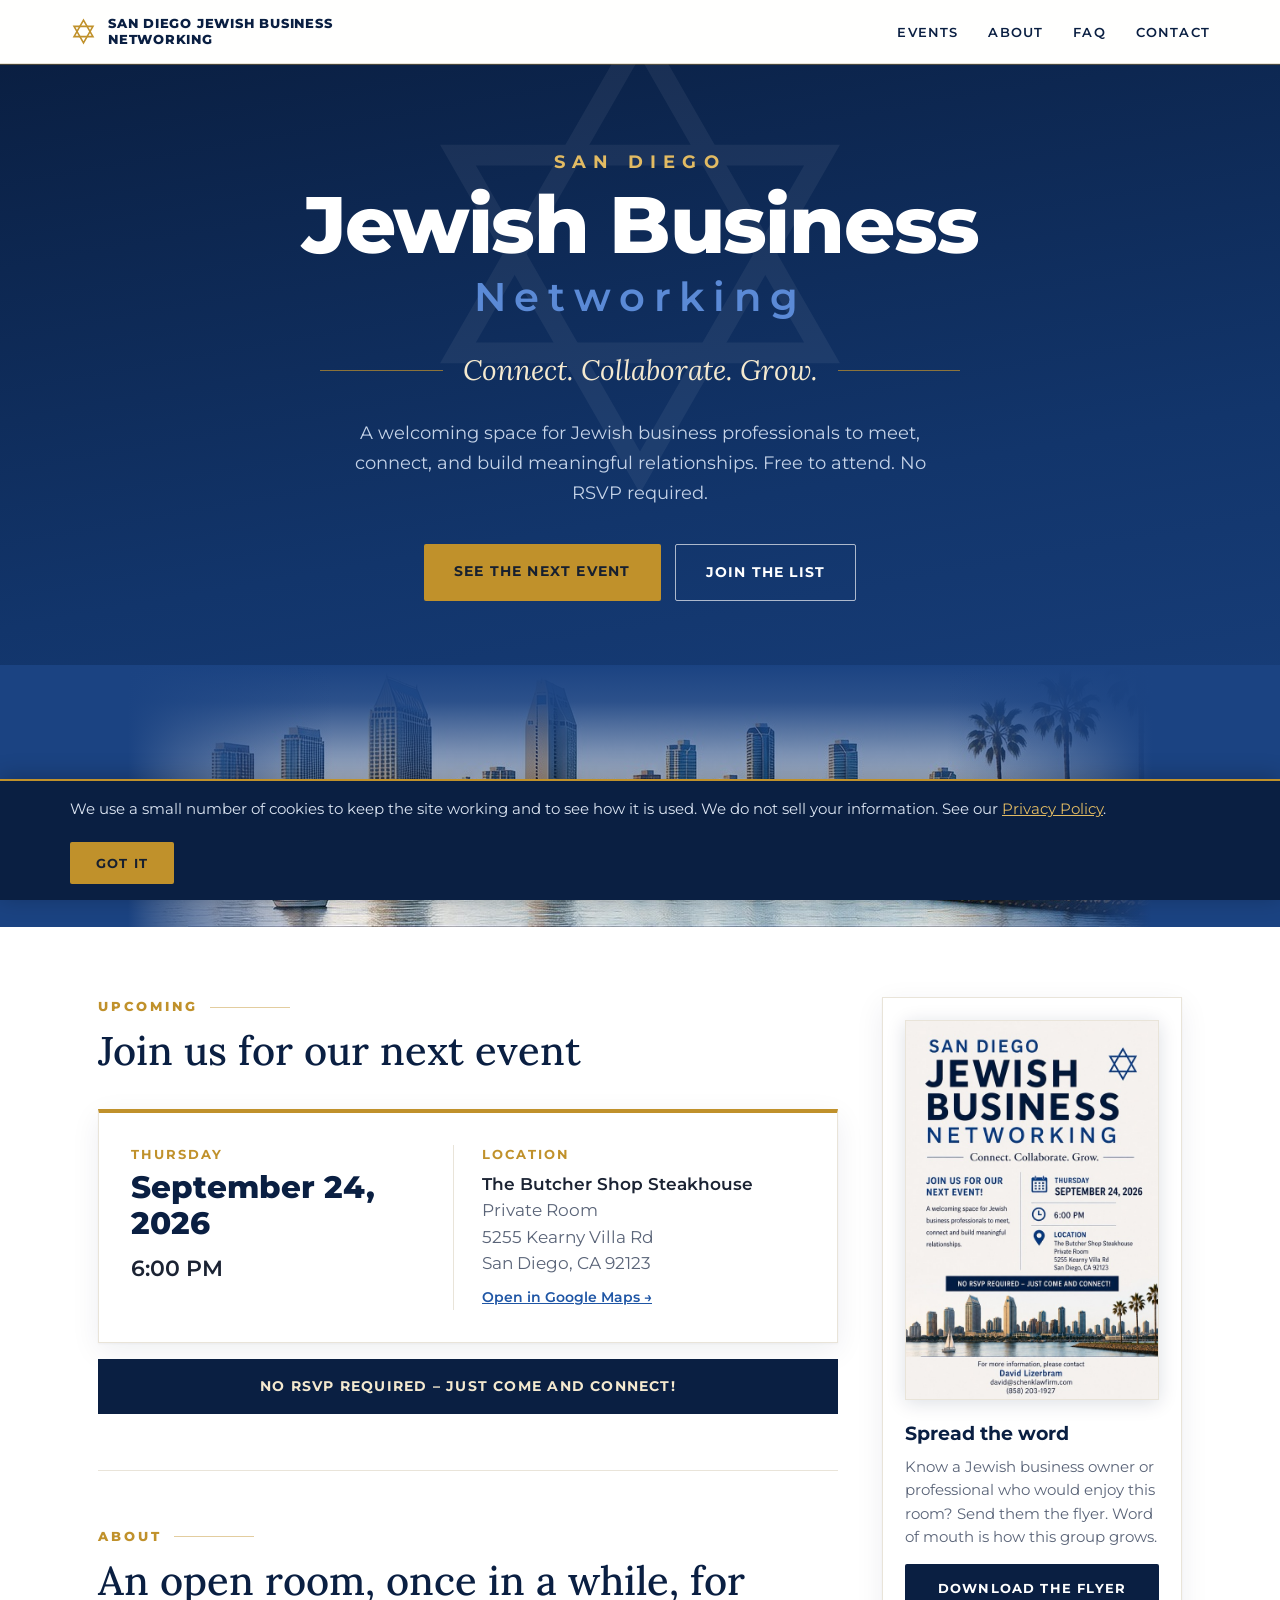
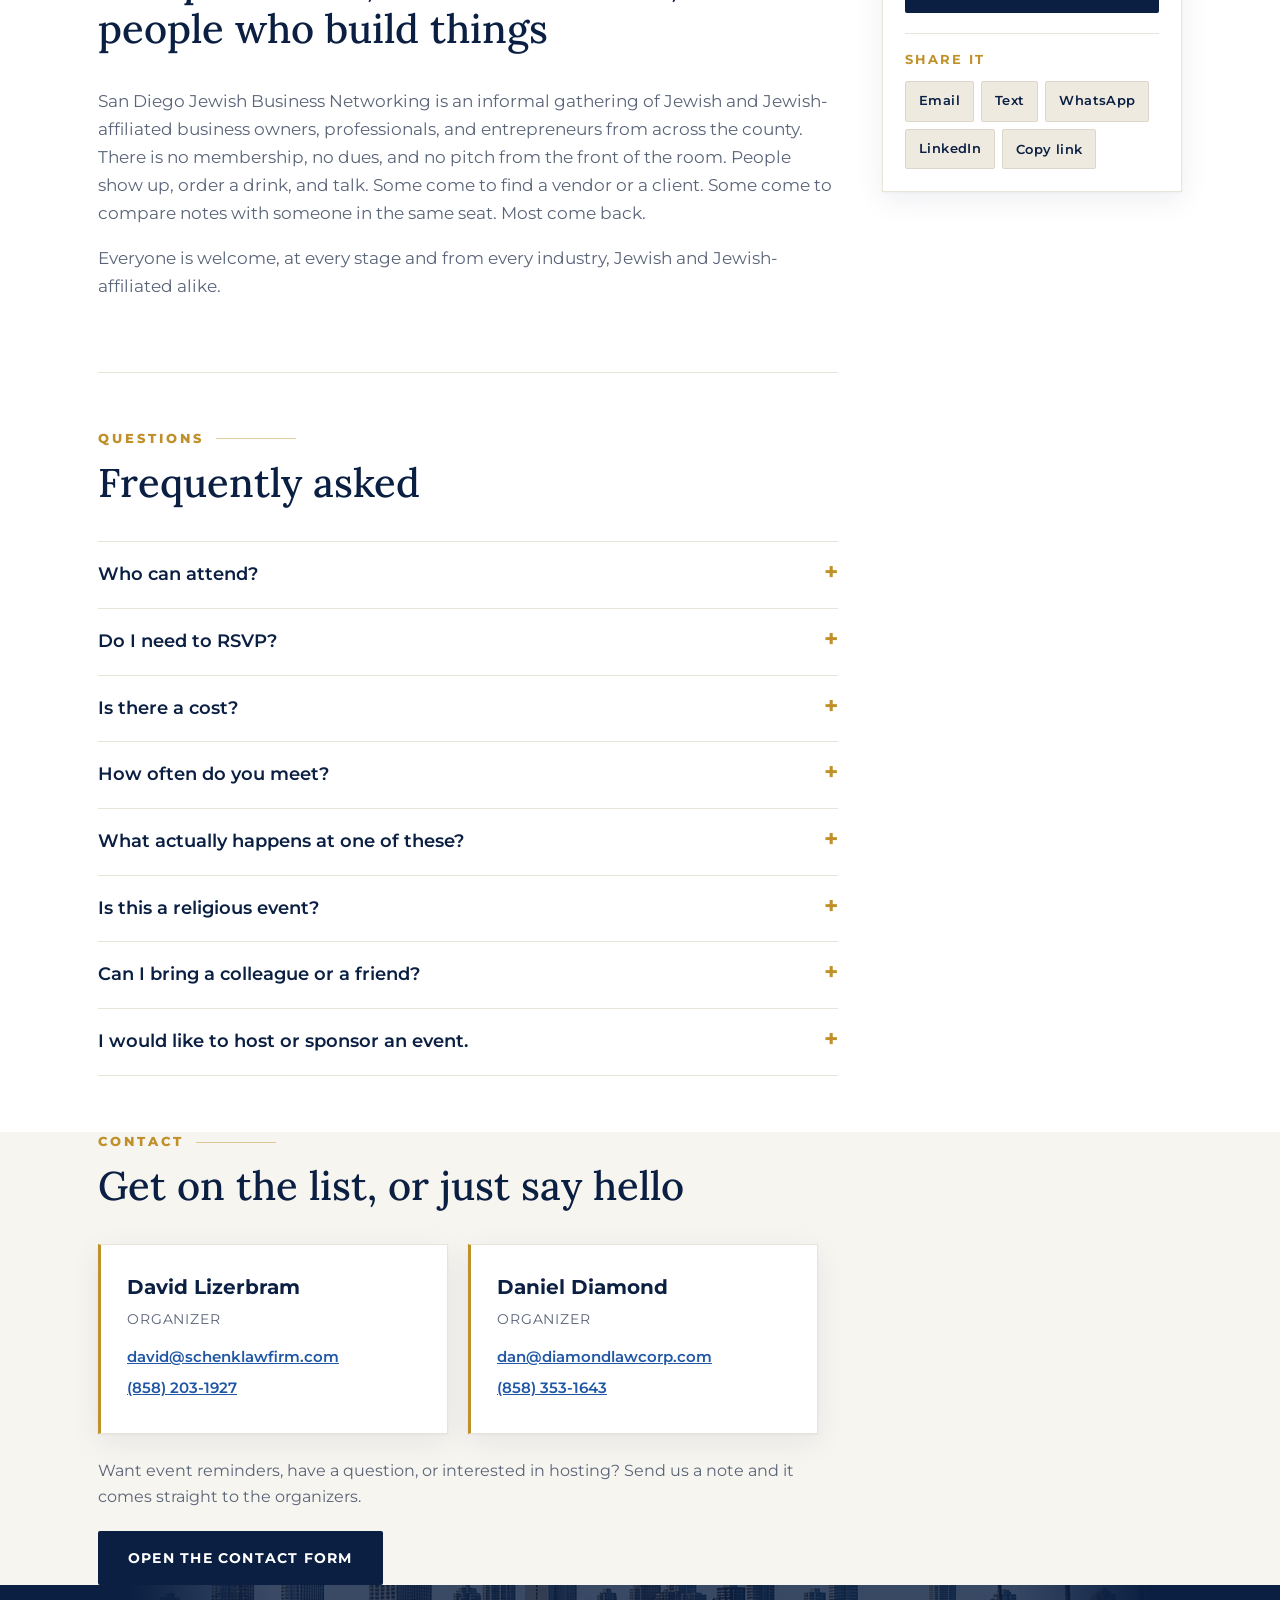
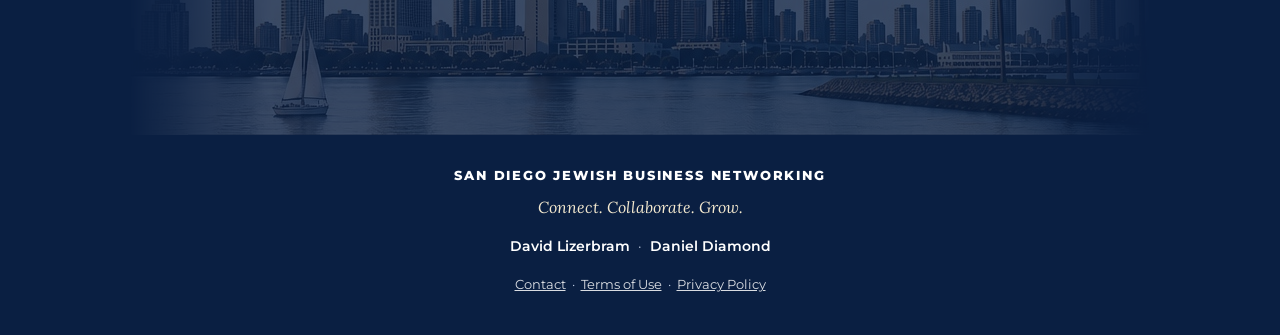
<file: index.html>
<!doctype html>
<html lang="en">
<head>
<meta charset="utf-8">
<meta name="viewport" content="width=device-width, initial-scale=1">
<title>San Diego Jewish Business Networking</title>
<meta name="description" content="A welcoming space for Jewish business professionals in San Diego to meet, connect, and build meaningful relationships. Free, casual, no RSVP required.">
<link rel="canonical" href="https://sdjewishbusiness.com/">
<meta property="og:title" content="San Diego Jewish Business Networking">
<meta property="og:description" content="Connect. Collaborate. Grow. A welcoming space for Jewish business professionals in San Diego.">
<meta property="og:type" content="website">
<meta property="og:url" content="https://sdjewishbusiness.com/">
<meta property="og:image" content="https://sdjewishbusiness.com/assets/sdjbn-flyer-2026-09-24-preview.jpg">
<link rel="preconnect" href="https://fonts.googleapis.com">
<link rel="preconnect" href="https://fonts.gstatic.com" crossorigin>
<link href="https://fonts.googleapis.com/css2?family=Montserrat:wght@400;600;700;800&family=Lora:ital,wght@0,400;0,500;1,400;1,500&display=swap" rel="stylesheet">
<link rel="stylesheet" href="/styles.css">
</head>
<body>

<header>
  <div class="wrap bar">
    <a class="brand" href="/">
      <svg viewBox="0 0 100 100" aria-hidden="true" fill="none" stroke="currentColor" stroke-width="6"><path d="M50 8 L85 69 L15 69 Z"/><path d="M50 92 L15 31 L85 31 Z"/></svg>
      <b>San Diego Jewish Business Networking</b>
    </a>
    <nav>
      <a href="/#events">Events</a>
      <a href="/#about">About</a>
      <a href="/#faq">FAQ</a>
      <a href="/contact.html">Contact</a>
    </nav>
  </div>
</header>

<div class="hero">
  <svg class="star" viewBox="0 0 100 100" aria-hidden="true" fill="none" stroke="currentColor" stroke-width="4">
    <path d="M50 8 L85 69 L15 69 Z"/><path d="M50 92 L15 31 L85 31 Z"/>
  </svg>
  <div class="wrap inner">
    <p class="kicker">San Diego</p>
    <h1>Jewish Business<span class="thin">Networking</span></h1>
    <p class="tagline">Connect. Collaborate. Grow.</p>
    <p class="lede">A welcoming space for Jewish business professionals to meet, connect, and build meaningful relationships. Free to attend. No RSVP required.</p>
    <div class="cta">
      <a class="btn btn-gold" href="#events">See the next event</a>
      <a class="btn btn-onnavy" href="/contact.html" target="_blank" rel="noopener">Join the list</a>
    </div>
  </div>
  <div class="skyline-band"><div class="sky" role="img" aria-label="The San Diego skyline seen across the bay"></div></div>
</div>

<div class="band-white">
<div class="wrap page-grid">
  <div class="col-main">

    <section id="events">
      <h2>Upcoming</h2>
      <p class="h2sub">Join us for our next event</p>
      <div class="event">
        <div class="when">
          <div class="day">Thursday</div>
          <div class="date">September 24, 2026</div>
          <div class="time">6:00 PM</div>
        </div>
        <div class="where">
          <div class="label">Location</div>
          <div class="addr">
            <strong>The Butcher Shop Steakhouse</strong><br>
            Private Room<br>
            5255 Kearny Villa Rd<br>
            San Diego, CA 92123
          </div>
          <a class="maplink" href="https://maps.google.com/?q=5255+Kearny+Villa+Rd,+San+Diego,+CA+92123" target="_blank" rel="noopener">Open in Google Maps &rarr;</a>
        </div>
      </div>
      <div class="banner">No RSVP required &ndash; just come and connect!</div>
    </section>

    <section id="about">
      <h2>About</h2>
      <p class="h2sub">An open room, once in a while, for people who build things</p>
      <div class="prose">
        <p>San Diego Jewish Business Networking is an informal gathering of Jewish and Jewish-affiliated business owners, professionals, and entrepreneurs from across the county. There is no membership, no dues, and no pitch from the front of the room. People show up, order a drink, and talk. Some come to find a vendor or a client. Some come to compare notes with someone in the same seat. Most come back.</p>
        <p>Everyone is welcome, at every stage and from every industry, Jewish and Jewish-affiliated alike.</p>
      </div>
    </section>

    <section id="faq">
      <h2>Questions</h2>
      <p class="h2sub">Frequently asked</p>

      <details>
        <summary>Who can attend?</summary>
        <p>Any Jewish or Jewish-affiliated business owner, professional, or entrepreneur in the San Diego area. Every industry, every stage, from someone with an idea to someone running a company of two hundred people.</p>
      </details>

      <details>
        <summary>Do I need to RSVP?</summary>
        <p>No. Just show up. If you would like a reminder before each event, use the <a href="/contact.html" target="_blank" rel="noopener">contact form</a> to get on the email list.</p>
      </details>

      <details>
        <summary>Is there a cost?</summary>
        <p>There is no cost to attend and no membership fee. You buy your own food and drinks.</p>
      </details>

      <details>
        <summary>How often do you meet?</summary>
        <p>Every few months, usually on a weekday evening. Upcoming dates are always posted at the top of this page.</p>
      </details>

      <details>
        <summary>What actually happens at one of these?</summary>
        <p>Drinks and conversation. No timed rotations, no speaker, no thirty-second introductions around the table. Come when you can, stay as long as you like.</p>
      </details>

      <details>
        <summary>Is this a religious event?</summary>
        <p>No. It is a business networking group for Jewish professionals. There is no service, no program, and no expectation about observance. No food is served. However, please let us know if any accommodations are required.</p>
      </details>

      <details>
        <summary>Can I bring a colleague or a friend?</summary>
        <p>Yes, please do. Word of mouth is how the group has grown.</p>
      </details>

      <details>
        <summary>I would like to host or sponsor an event.</summary>
        <p>Great. Send a note through the <a href="/contact.html" target="_blank" rel="noopener">contact form</a> and we will talk.</p>
      </details>
    </section>

  </div>
    <aside class="side-col">
      <div class="flyer-side">
        <a href="/assets/sdjbn-flyer-2026-09-24.jpg" target="_blank" rel="noopener">
          <img src="/assets/sdjbn-flyer-2026-09-24-preview.jpg" alt="Flyer for the September 24, 2026 San Diego Jewish Business Networking event" width="600" height="900">
        </a>
        <h3>Spread the word</h3>
        <p>Know a Jewish business owner or professional who would enjoy this room? Send them the flyer. Word of mouth is how this group grows.</p>
        <a class="btn btn-primary" href="/assets/sdjbn-flyer-2026-09-24.jpg" download="San Diego Jewish Business Networking - September 24 2026.jpg">Download the flyer</a>
        <div class="share">
          <div class="label">Share it</div>
          <div class="share-row">
            <a href="mailto:?subject=San%20Diego%20Jewish%20Business%20Networking%20-%20September%2024&amp;body=Thought%20you%20might%20like%20this.%20It%20is%20a%20casual%20networking%20night%20for%20Jewish%20business%20people%20in%20San%20Diego.%20No%20RSVP%2C%20no%20cost.%20Details%20and%20flyer%3A%20https%3A%2F%2Fsdjewishbusiness.com" target="_blank" rel="noopener">Email</a>
            <a href="sms:?&amp;body=Thought%20you%20might%20like%20this%20-%20San%20Diego%20Jewish%20Business%20Networking%2C%20Sept%2024.%20https%3A%2F%2Fsdjewishbusiness.com" target="_blank" rel="noopener">Text</a>
            <a href="https://wa.me/?text=Thought%20you%20might%20like%20this%20-%20San%20Diego%20Jewish%20Business%20Networking%2C%20Sept%2024.%20https%3A%2F%2Fsdjewishbusiness.com" target="_blank" rel="noopener">WhatsApp</a>
            <a href="https://www.linkedin.com/sharing/share-offsite/?url=https%3A%2F%2Fsdjewishbusiness.com" target="_blank" rel="noopener">LinkedIn</a>
            <button type="button" id="copy-link">Copy link</button>
            <span class="copied" id="copied">Copied</span>
          </div>
        </div>
      </div>
    </aside>
</div>
</div>

<div class="band-cream">
<section id="contact" class="wrap">
  <h2>Contact</h2>
  <p class="h2sub">Get on the list, or just say hello</p>
  <div class="organizers">
    <div class="card">
      <h3>David Lizerbram</h3>
      <p class="role">Organizer</p>
      <a href="mailto:david@schenklawfirm.com">david@schenklawfirm.com</a>
      <a href="tel:+18582031927">(858) 203-1927</a>
    </div>
    <div class="card">
      <h3>Daniel Diamond</h3>
      <p class="role">Organizer</p>
      <a href="mailto:dan@diamondlawcorp.com">dan@diamondlawcorp.com</a>
      <a href="tel:+18583531643">(858) 353-1643</a>
    </div>
  </div>
  <p class="contact-note">Want event reminders, have a question, or interested in hosting? Send us a note and it comes straight to the organizers.</p>
  <a class="btn btn-primary" href="/contact.html" target="_blank" rel="noopener">Open the contact form</a>
</section>
</div>

<footer>
  <div class="fsky" aria-hidden="true"></div>
  <div class="wrap fbody">
    <div class="fbrand">San Diego Jewish Business Networking</div>
    <div class="ftag">Connect. Collaborate. Grow.</div>
    <div style="margin-top:14px">
      <a href="mailto:david@schenklawfirm.com">David Lizerbram</a> &nbsp;&middot;&nbsp;
      <a href="mailto:dan@diamondlawcorp.com">Daniel Diamond</a>
    </div>
    <div class="legal-links">
      <a href="/contact.html">Contact</a> &nbsp;&middot;&nbsp;
      <a href="/terms.html">Terms of Use</a> &nbsp;&middot;&nbsp;
      <a href="/privacy.html">Privacy Policy</a>
    </div>
  </div>
</footer>

<div id="cookie-notice" role="region" aria-label="Cookie notice">
  <div class="inner">
    <div>We use a small number of cookies to keep the site working and to see how it is used. We do not sell your information. See our <a href="/privacy.html">Privacy Policy</a>.</div>
    <button type="button" id="cookie-ok">Got it</button>
  </div>
</div>
<script>
(function(){
  var box=document.getElementById('cookie-notice');
  var ok=document.getElementById('cookie-ok');
  var KEY='sdjbn-cookie-notice';
  var seen=false;
  try{seen=localStorage.getItem(KEY)==='1';}catch(e){}
  if(!seen){box.classList.add('show');}
  ok.addEventListener('click',function(){
    box.classList.remove('show');
    try{localStorage.setItem(KEY,'1');}catch(e){}
  });
  var b=document.getElementById('copy-link'), n=document.getElementById('copied');
  if(b){
    b.addEventListener('click',function(){
      var done=function(){n.classList.add('show');setTimeout(function(){n.classList.remove('show');},2000);};
      if(navigator.clipboard&&navigator.clipboard.writeText){
        navigator.clipboard.writeText('https://sdjewishbusiness.com').then(done,function(){});
      }else{
        var t=document.createElement('textarea');t.value='https://sdjewishbusiness.com';
        document.body.appendChild(t);t.select();try{document.execCommand('copy');done();}catch(e){}
        document.body.removeChild(t);
      }
    });
  }
})();
</script>
</body>
</html>
</file>
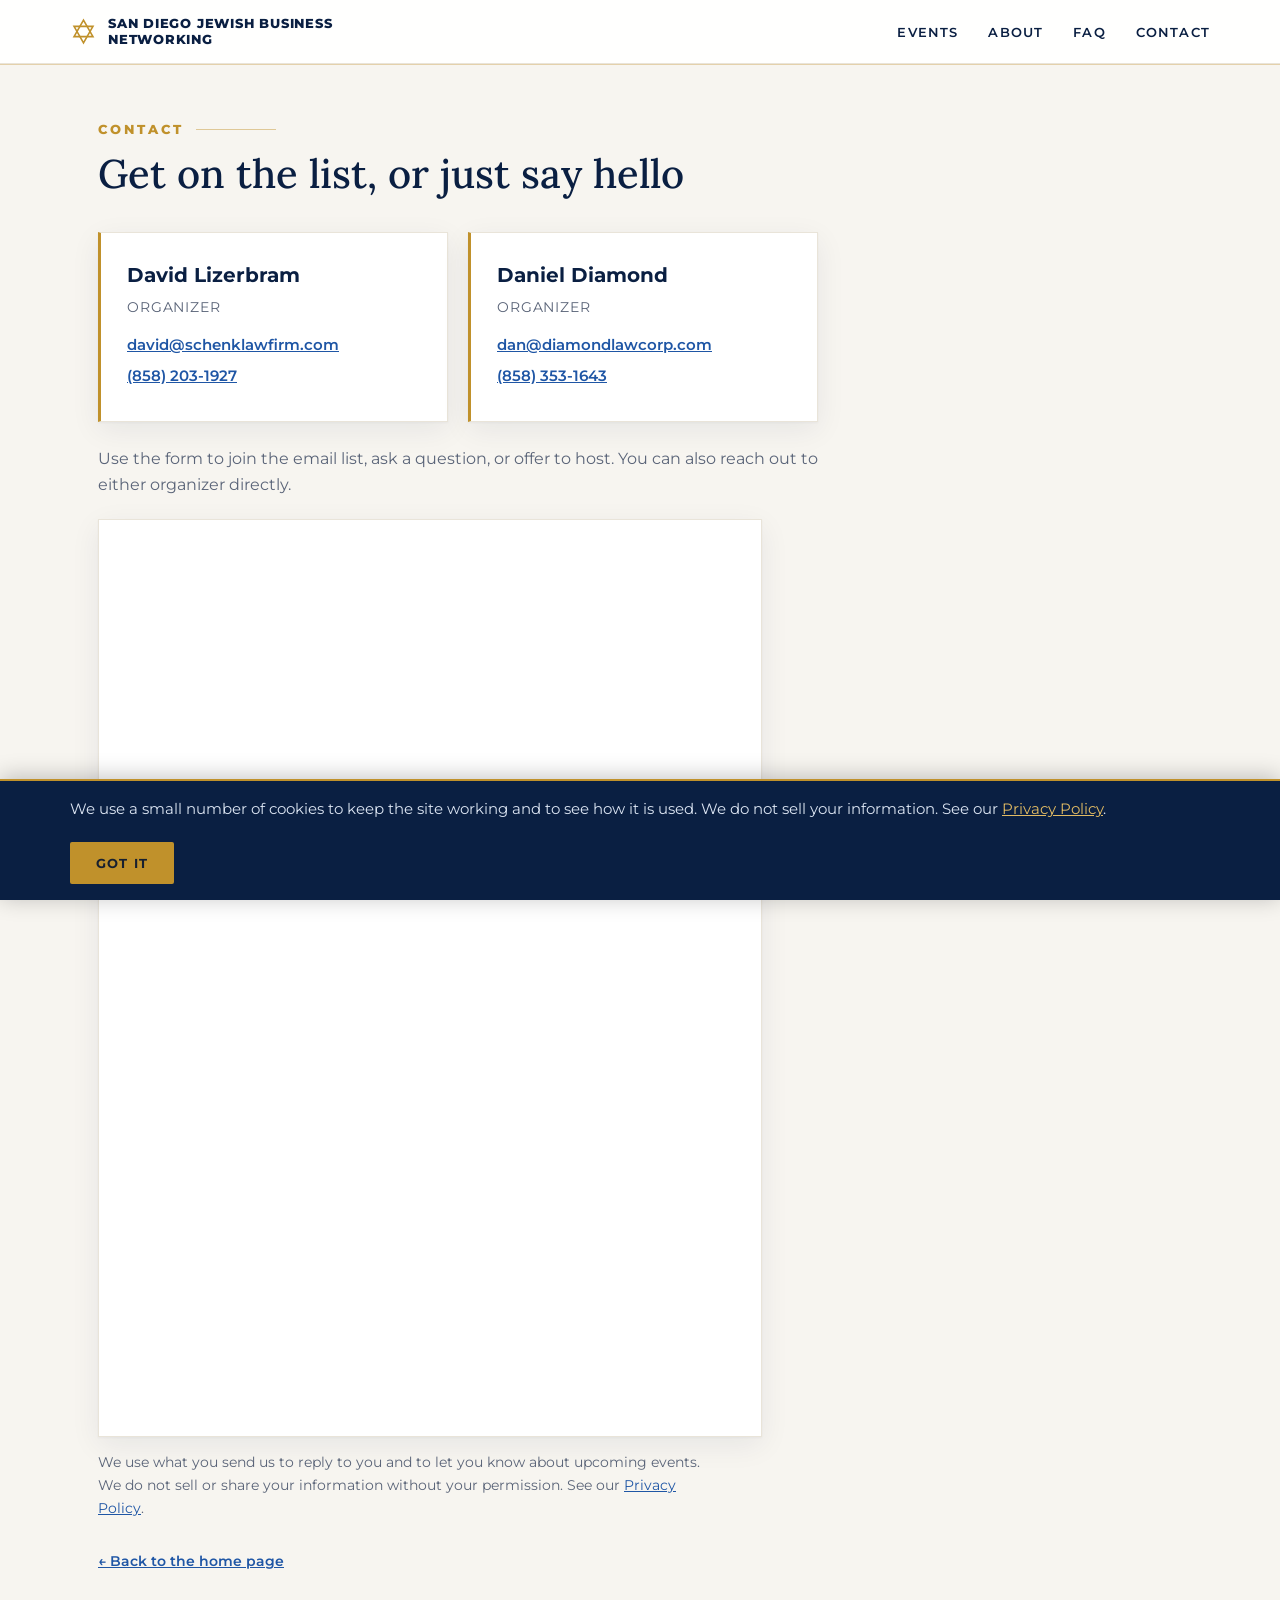
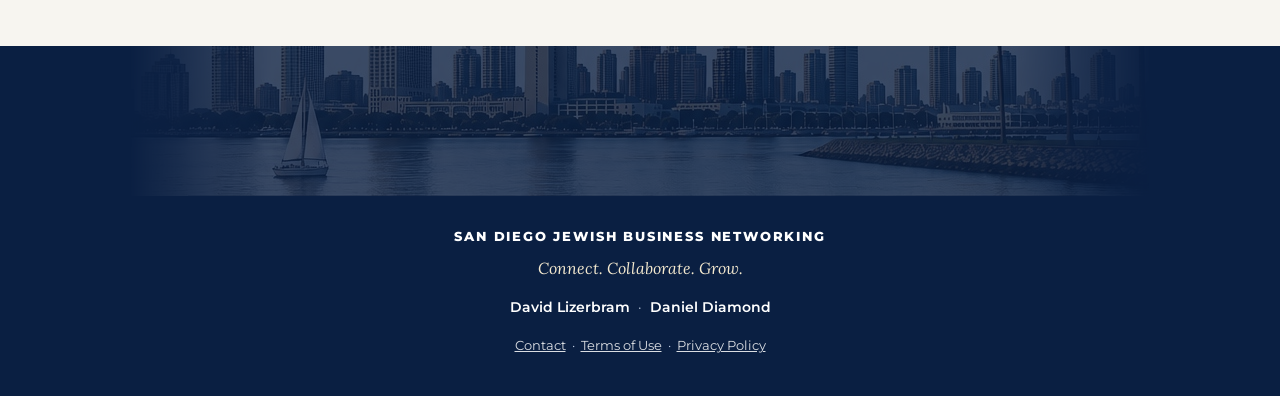
<file: contact.html>
<!doctype html>
<html lang="en">
<head>
<meta charset="utf-8">
<meta name="viewport" content="width=device-width, initial-scale=1">
<title>Contact | San Diego Jewish Business Networking</title>
<meta name="description" content="Join the email list for San Diego Jewish Business Networking, ask a question, or offer to host an event.">
<link rel="canonical" href="https://sdjewishbusiness.com/contact.html">
<meta property="og:title" content="San Diego Jewish Business Networking">
<meta property="og:description" content="Connect. Collaborate. Grow. A welcoming space for Jewish business professionals in San Diego.">
<meta property="og:type" content="website">
<meta property="og:url" content="https://sdjewishbusiness.com/contact.html">
<meta property="og:image" content="https://sdjewishbusiness.com/assets/sdjbn-flyer-2026-09-24-preview.jpg">
<link rel="preconnect" href="https://fonts.googleapis.com">
<link rel="preconnect" href="https://fonts.gstatic.com" crossorigin>
<link href="https://fonts.googleapis.com/css2?family=Montserrat:wght@400;600;700;800&family=Lora:ital,wght@0,400;0,500;1,400;1,500&display=swap" rel="stylesheet">
<link rel="stylesheet" href="/styles.css">
</head>
<body>

<header>
  <div class="wrap bar">
    <a class="brand" href="/">
      <svg viewBox="0 0 100 100" aria-hidden="true" fill="none" stroke="currentColor" stroke-width="6"><path d="M50 8 L85 69 L15 69 Z"/><path d="M50 92 L15 31 L85 31 Z"/></svg>
      <b>San Diego Jewish Business Networking</b>
    </a>
    <nav>
      <a href="/#events">Events</a>
      <a href="/#about">About</a>
      <a href="/#faq">FAQ</a>
      <a href="/contact.html">Contact</a>
    </nav>
  </div>
</header>

<main class="wrap" style="padding-top:56px;padding-bottom:72px">
  <h2>Contact</h2>
  <p class="h2sub">Get on the list, or just say hello</p>
  <div class="organizers">
    <div class="card">
      <h3>David Lizerbram</h3>
      <p class="role">Organizer</p>
      <a href="mailto:david@schenklawfirm.com">david@schenklawfirm.com</a>
      <a href="tel:+18582031927">(858) 203-1927</a>
    </div>
    <div class="card">
      <h3>Daniel Diamond</h3>
      <p class="role">Organizer</p>
      <a href="mailto:dan@diamondlawcorp.com">dan@diamondlawcorp.com</a>
      <a href="tel:+18583531643">(858) 353-1643</a>
    </div>
  </div>
  <p class="contact-note">Use the form to join the email list, ask a question, or offer to host. You can also reach out to either organizer directly.</p>

  <div class="formbox">
    <iframe
      src="https://docs.google.com/forms/d/e/1FAIpQLScN3s3OpyhSgrwwFnQuwfX8qYJ1UTOTTmILwfMf32BHYEknPw/viewform?embedded=true"
      title="San Diego Jewish Business Networking contact form"
      height="900" frameborder="0" marginheight="0" marginwidth="0">Loading&hellip;</iframe>
  </div>
  <p class="contact-note small">We use what you send us to reply to you and to let you know about upcoming events. We do not sell or share your information without your permission. See our <a href="/privacy.html">Privacy Policy</a>.</p>

  <a class="back" href="/">&larr; Back to the home page</a>
</main>

<footer>
  <div class="fsky" aria-hidden="true"></div>
  <div class="wrap fbody">
    <div class="fbrand">San Diego Jewish Business Networking</div>
    <div class="ftag">Connect. Collaborate. Grow.</div>
    <div style="margin-top:14px">
      <a href="mailto:david@schenklawfirm.com">David Lizerbram</a> &nbsp;&middot;&nbsp;
      <a href="mailto:dan@diamondlawcorp.com">Daniel Diamond</a>
    </div>
    <div class="legal-links">
      <a href="/contact.html">Contact</a> &nbsp;&middot;&nbsp;
      <a href="/terms.html">Terms of Use</a> &nbsp;&middot;&nbsp;
      <a href="/privacy.html">Privacy Policy</a>
    </div>
  </div>
</footer>

<div id="cookie-notice" role="region" aria-label="Cookie notice">
  <div class="inner">
    <div>We use a small number of cookies to keep the site working and to see how it is used. We do not sell your information. See our <a href="/privacy.html">Privacy Policy</a>.</div>
    <button type="button" id="cookie-ok">Got it</button>
  </div>
</div>
<script>
(function(){
  var box=document.getElementById('cookie-notice');
  var ok=document.getElementById('cookie-ok');
  var KEY='sdjbn-cookie-notice';
  var seen=false;
  try{seen=localStorage.getItem(KEY)==='1';}catch(e){}
  if(!seen){box.classList.add('show');}
  ok.addEventListener('click',function(){
    box.classList.remove('show');
    try{localStorage.setItem(KEY,'1');}catch(e){}
  });
  var b=document.getElementById('copy-link'), n=document.getElementById('copied');
  if(b){
    b.addEventListener('click',function(){
      var done=function(){n.classList.add('show');setTimeout(function(){n.classList.remove('show');},2000);};
      if(navigator.clipboard&&navigator.clipboard.writeText){
        navigator.clipboard.writeText('https://sdjewishbusiness.com').then(done,function(){});
      }else{
        var t=document.createElement('textarea');t.value='https://sdjewishbusiness.com';
        document.body.appendChild(t);t.select();try{document.execCommand('copy');done();}catch(e){}
        document.body.removeChild(t);
      }
    });
  }
})();
</script>
</body>
</html>
</file>
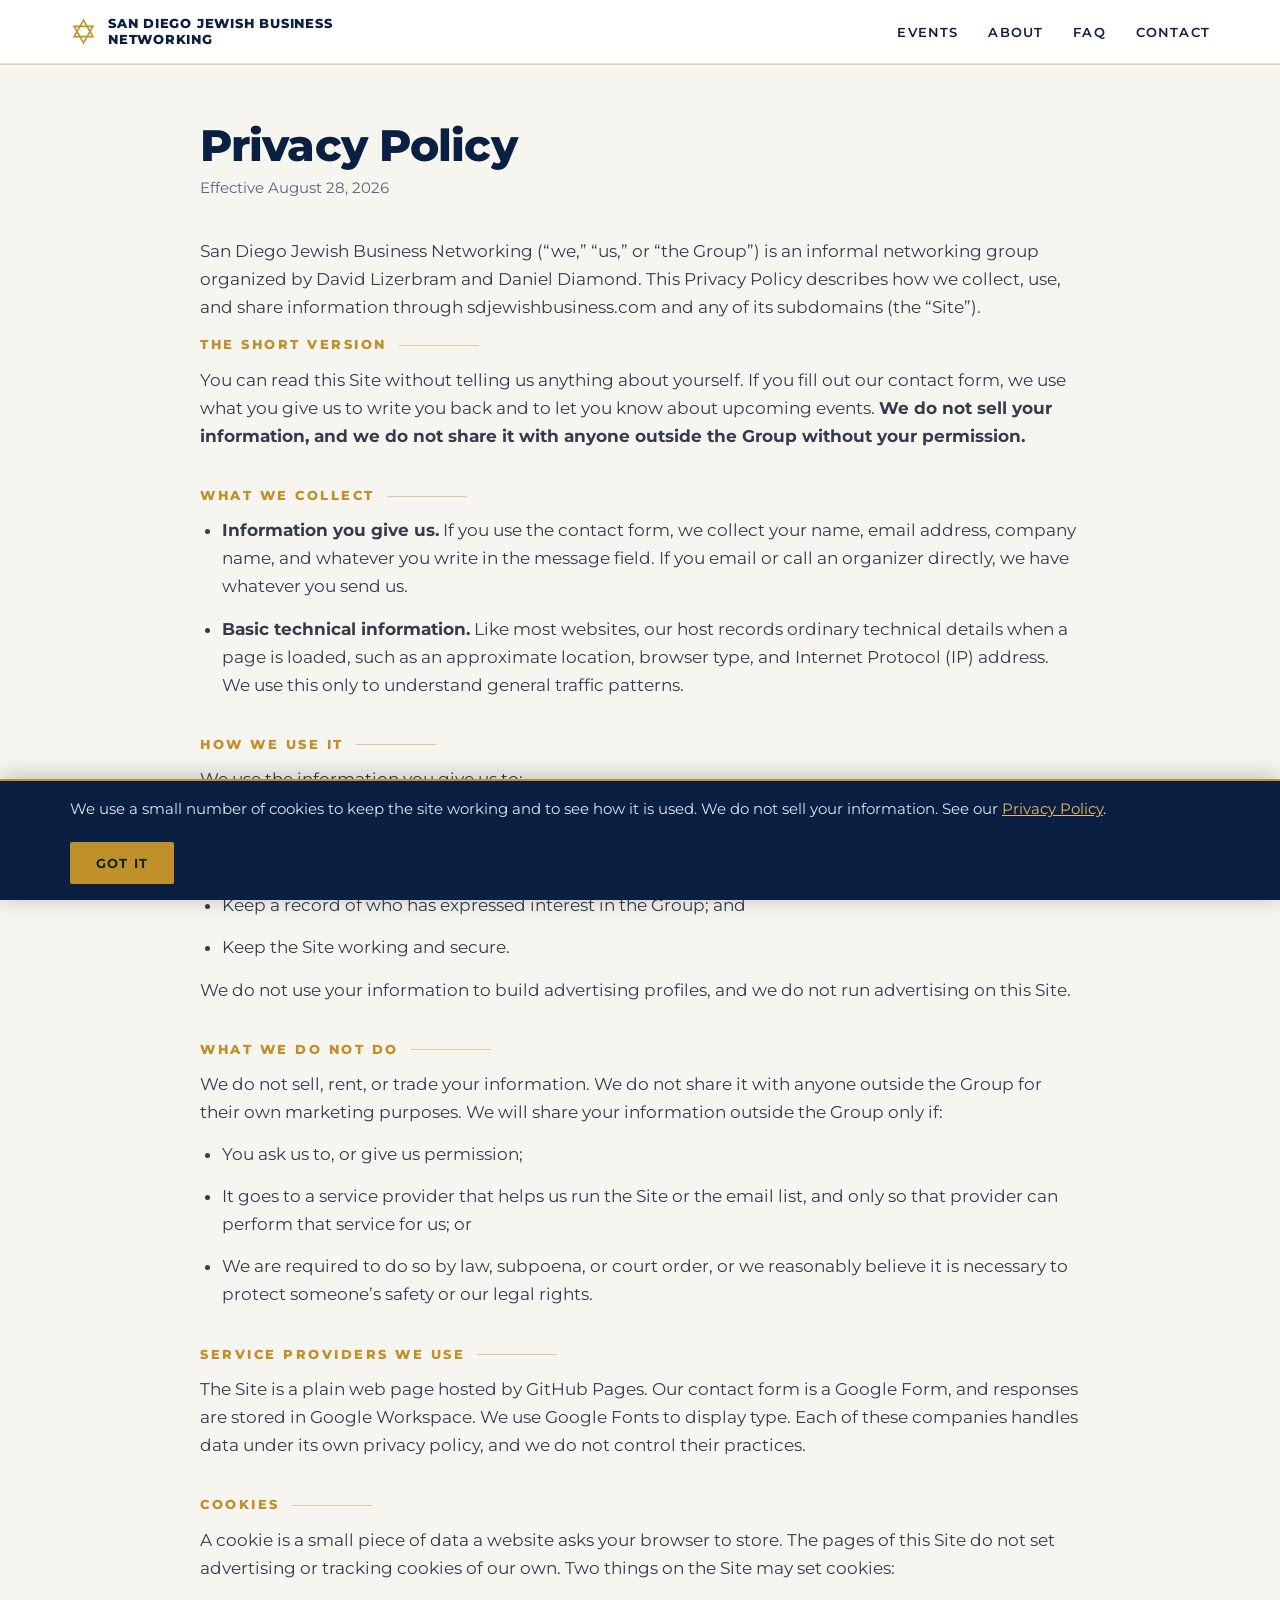
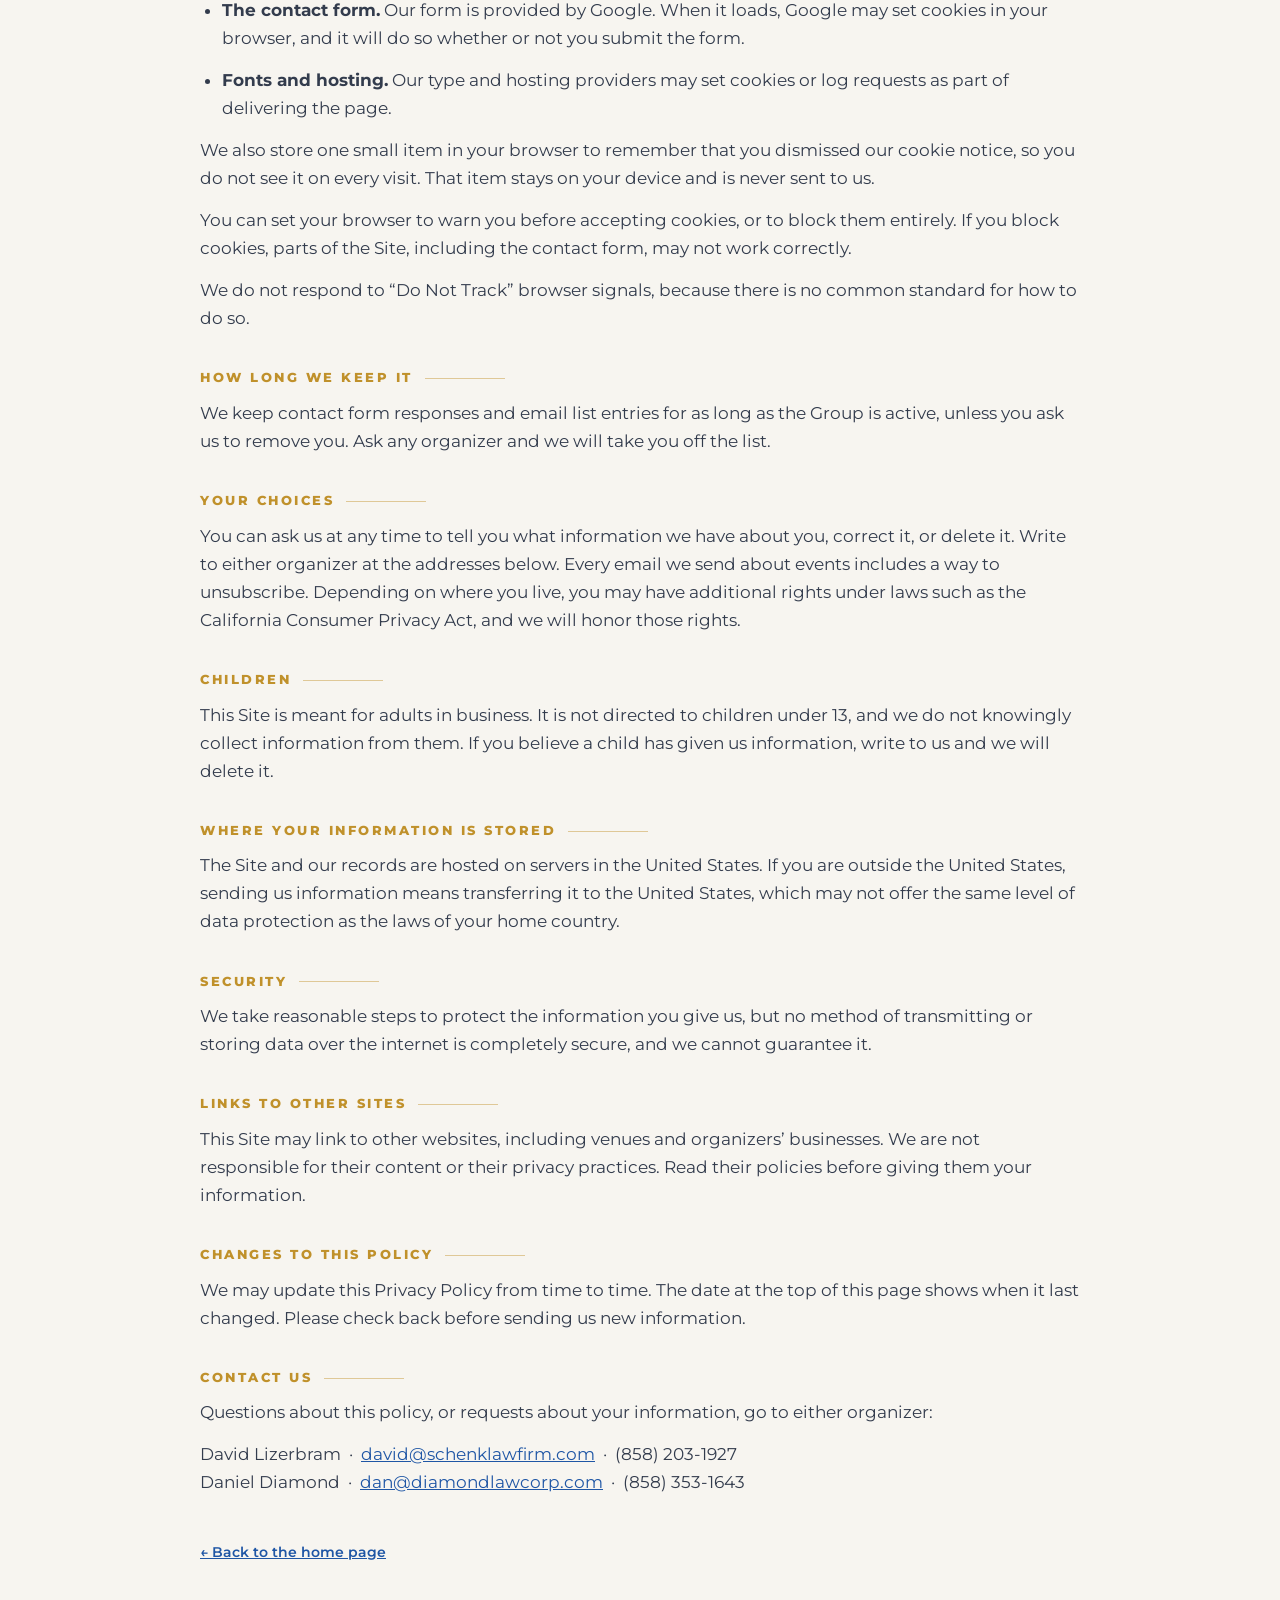
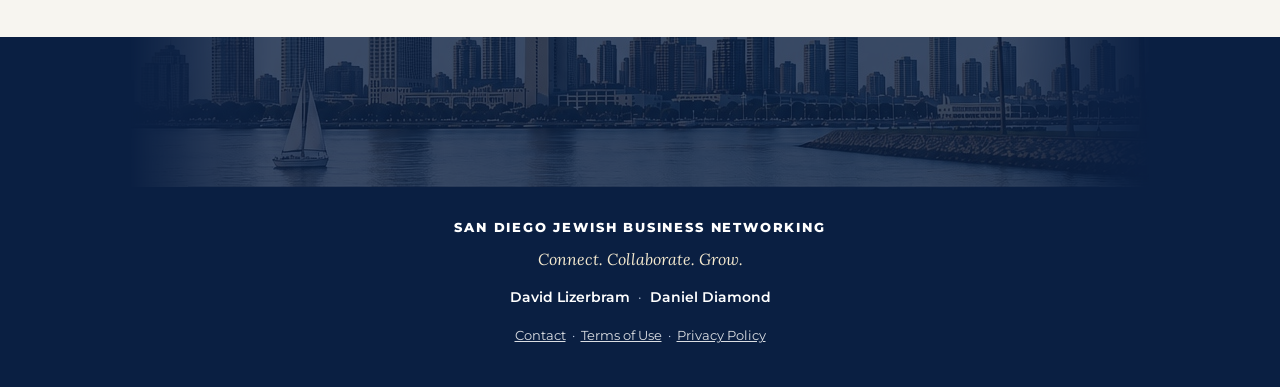
<file: privacy.html>
<!doctype html>
<html lang="en">
<head>
<meta charset="utf-8">
<meta name="viewport" content="width=device-width, initial-scale=1">
<title>Privacy Policy | San Diego Jewish Business Networking</title>
<meta name="description" content="How San Diego Jewish Business Networking collects, uses, and protects your information. We do not sell or share your information without permission.">
<link rel="canonical" href="https://sdjewishbusiness.com/privacy.html">
<meta property="og:title" content="San Diego Jewish Business Networking">
<meta property="og:description" content="Connect. Collaborate. Grow. A welcoming space for Jewish business professionals in San Diego.">
<meta property="og:type" content="website">
<meta property="og:url" content="https://sdjewishbusiness.com/privacy.html">
<meta property="og:image" content="https://sdjewishbusiness.com/assets/sdjbn-flyer-2026-09-24-preview.jpg">
<link rel="preconnect" href="https://fonts.googleapis.com">
<link rel="preconnect" href="https://fonts.gstatic.com" crossorigin>
<link href="https://fonts.googleapis.com/css2?family=Montserrat:wght@400;600;700;800&family=Lora:ital,wght@0,400;0,500;1,400;1,500&display=swap" rel="stylesheet">
<link rel="stylesheet" href="/styles.css">
</head>
<body>

<header>
  <div class="wrap bar">
    <a class="brand" href="/">
      <svg viewBox="0 0 100 100" aria-hidden="true" fill="none" stroke="currentColor" stroke-width="6"><path d="M50 8 L85 69 L15 69 Z"/><path d="M50 92 L15 31 L85 31 Z"/></svg>
      <b>San Diego Jewish Business Networking</b>
    </a>
    <nav>
      <a href="/#events">Events</a>
      <a href="/#about">About</a>
      <a href="/#faq">FAQ</a>
      <a href="/contact.html">Contact</a>
    </nav>
  </div>
</header>
<main class="wrap legal">

<h1>Privacy Policy</h1>
<p class="eff">Effective August 28, 2026</p>

<p>San Diego Jewish Business Networking (“we,” “us,” or “the Group”) is an informal networking group organized by David Lizerbram and Daniel Diamond. This Privacy Policy describes how we collect, use, and share information through sdjewishbusiness.com and any of its subdomains (the “Site”).</p>

<h2>The short version</h2>
<p>You can read this Site without telling us anything about yourself. If you fill out our contact form, we use what you give us to write you back and to let you know about upcoming events. <strong>We do not sell your information, and we do not share it with anyone outside the Group without your permission.</strong></p>

<h2>What we collect</h2>
<ul>
  <li><strong>Information you give us.</strong> If you use the contact form, we collect your name, email address, company name, and whatever you write in the message field. If you email or call an organizer directly, we have whatever you send us.</li>
  <li><strong>Basic technical information.</strong> Like most websites, our host records ordinary technical details when a page is loaded, such as an approximate location, browser type, and Internet Protocol (IP) address. We use this only to understand general traffic patterns.</li>
</ul>

<h2>How we use it</h2>
<p>We use the information you give us to:</p>
<ul>
  <li>Reply to your question or request;</li>
  <li>Add you to our email list, if that is what you asked for, and send you notice of upcoming events;</li>
  <li>Keep a record of who has expressed interest in the Group; and</li>
  <li>Keep the Site working and secure.</li>
</ul>
<p>We do not use your information to build advertising profiles, and we do not run advertising on this Site.</p>

<h2>What we do not do</h2>
<p>We do not sell, rent, or trade your information. We do not share it with anyone outside the Group for their own marketing purposes. We will share your information outside the Group only if:</p>
<ul>
  <li>You ask us to, or give us permission;</li>
  <li>It goes to a service provider that helps us run the Site or the email list, and only so that provider can perform that service for us; or</li>
  <li>We are required to do so by law, subpoena, or court order, or we reasonably believe it is necessary to protect someone’s safety or our legal rights.</li>
</ul>

<h2>Service providers we use</h2>
<p>The Site is a plain web page hosted by GitHub Pages. Our contact form is a Google Form, and responses are stored in Google Workspace. We use Google Fonts to display type. Each of these companies handles data under its own privacy policy, and we do not control their practices.</p>

<h2>Cookies</h2>
<p>A cookie is a small piece of data a website asks your browser to store. The pages of this Site do not set advertising or tracking cookies of our own. Two things on the Site may set cookies:</p>
<ul>
  <li><strong>The contact form.</strong> Our form is provided by Google. When it loads, Google may set cookies in your browser, and it will do so whether or not you submit the form.</li>
  <li><strong>Fonts and hosting.</strong> Our type and hosting providers may set cookies or log requests as part of delivering the page.</li>
</ul>
<p>We also store one small item in your browser to remember that you dismissed our cookie notice, so you do not see it on every visit. That item stays on your device and is never sent to us.</p>
<p>You can set your browser to warn you before accepting cookies, or to block them entirely. If you block cookies, parts of the Site, including the contact form, may not work correctly.</p>
<p>We do not respond to “Do Not Track” browser signals, because there is no common standard for how to do so.</p>

<h2>How long we keep it</h2>
<p>We keep contact form responses and email list entries for as long as the Group is active, unless you ask us to remove you. Ask any organizer and we will take you off the list.</p>

<h2>Your choices</h2>
<p>You can ask us at any time to tell you what information we have about you, correct it, or delete it. Write to either organizer at the addresses below. Every email we send about events includes a way to unsubscribe. Depending on where you live, you may have additional rights under laws such as the California Consumer Privacy Act, and we will honor those rights.</p>

<h2>Children</h2>
<p>This Site is meant for adults in business. It is not directed to children under 13, and we do not knowingly collect information from them. If you believe a child has given us information, write to us and we will delete it.</p>

<h2>Where your information is stored</h2>
<p>The Site and our records are hosted on servers in the United States. If you are outside the United States, sending us information means transferring it to the United States, which may not offer the same level of data protection as the laws of your home country.</p>

<h2>Security</h2>
<p>We take reasonable steps to protect the information you give us, but no method of transmitting or storing data over the internet is completely secure, and we cannot guarantee it.</p>

<h2>Links to other sites</h2>
<p>This Site may link to other websites, including venues and organizers’ businesses. We are not responsible for their content or their privacy practices. Read their policies before giving them your information.</p>

<h2>Changes to this policy</h2>
<p>We may update this Privacy Policy from time to time. The date at the top of this page shows when it last changed. Please check back before sending us new information.</p>

<h2>Contact us</h2>
<p>Questions about this policy, or requests about your information, go to either organizer:</p>
<p>David Lizerbram &nbsp;&middot;&nbsp; <a href="mailto:david@schenklawfirm.com">david@schenklawfirm.com</a> &nbsp;&middot;&nbsp; (858) 203-1927<br>
Daniel Diamond &nbsp;&middot;&nbsp; <a href="mailto:dan@diamondlawcorp.com">dan@diamondlawcorp.com</a> &nbsp;&middot;&nbsp; (858) 353-1643</p>

    <a class="back" href="/">&larr; Back to the home page</a>
</main>

<footer>
  <div class="fsky" aria-hidden="true"></div>
  <div class="wrap fbody">
    <div class="fbrand">San Diego Jewish Business Networking</div>
    <div class="ftag">Connect. Collaborate. Grow.</div>
    <div style="margin-top:14px">
      <a href="mailto:david@schenklawfirm.com">David Lizerbram</a> &nbsp;&middot;&nbsp;
      <a href="mailto:dan@diamondlawcorp.com">Daniel Diamond</a>
    </div>
    <div class="legal-links">
      <a href="/contact.html">Contact</a> &nbsp;&middot;&nbsp;
      <a href="/terms.html">Terms of Use</a> &nbsp;&middot;&nbsp;
      <a href="/privacy.html">Privacy Policy</a>
    </div>
  </div>
</footer>

<div id="cookie-notice" role="region" aria-label="Cookie notice">
  <div class="inner">
    <div>We use a small number of cookies to keep the site working and to see how it is used. We do not sell your information. See our <a href="/privacy.html">Privacy Policy</a>.</div>
    <button type="button" id="cookie-ok">Got it</button>
  </div>
</div>
<script>
(function(){
  var box=document.getElementById('cookie-notice');
  var ok=document.getElementById('cookie-ok');
  var KEY='sdjbn-cookie-notice';
  var seen=false;
  try{seen=localStorage.getItem(KEY)==='1';}catch(e){}
  if(!seen){box.classList.add('show');}
  ok.addEventListener('click',function(){
    box.classList.remove('show');
    try{localStorage.setItem(KEY,'1');}catch(e){}
  });
  var b=document.getElementById('copy-link'), n=document.getElementById('copied');
  if(b){
    b.addEventListener('click',function(){
      var done=function(){n.classList.add('show');setTimeout(function(){n.classList.remove('show');},2000);};
      if(navigator.clipboard&&navigator.clipboard.writeText){
        navigator.clipboard.writeText('https://sdjewishbusiness.com').then(done,function(){});
      }else{
        var t=document.createElement('textarea');t.value='https://sdjewishbusiness.com';
        document.body.appendChild(t);t.select();try{document.execCommand('copy');done();}catch(e){}
        document.body.removeChild(t);
      }
    });
  }
})();
</script>
</body>
</html>
</file>
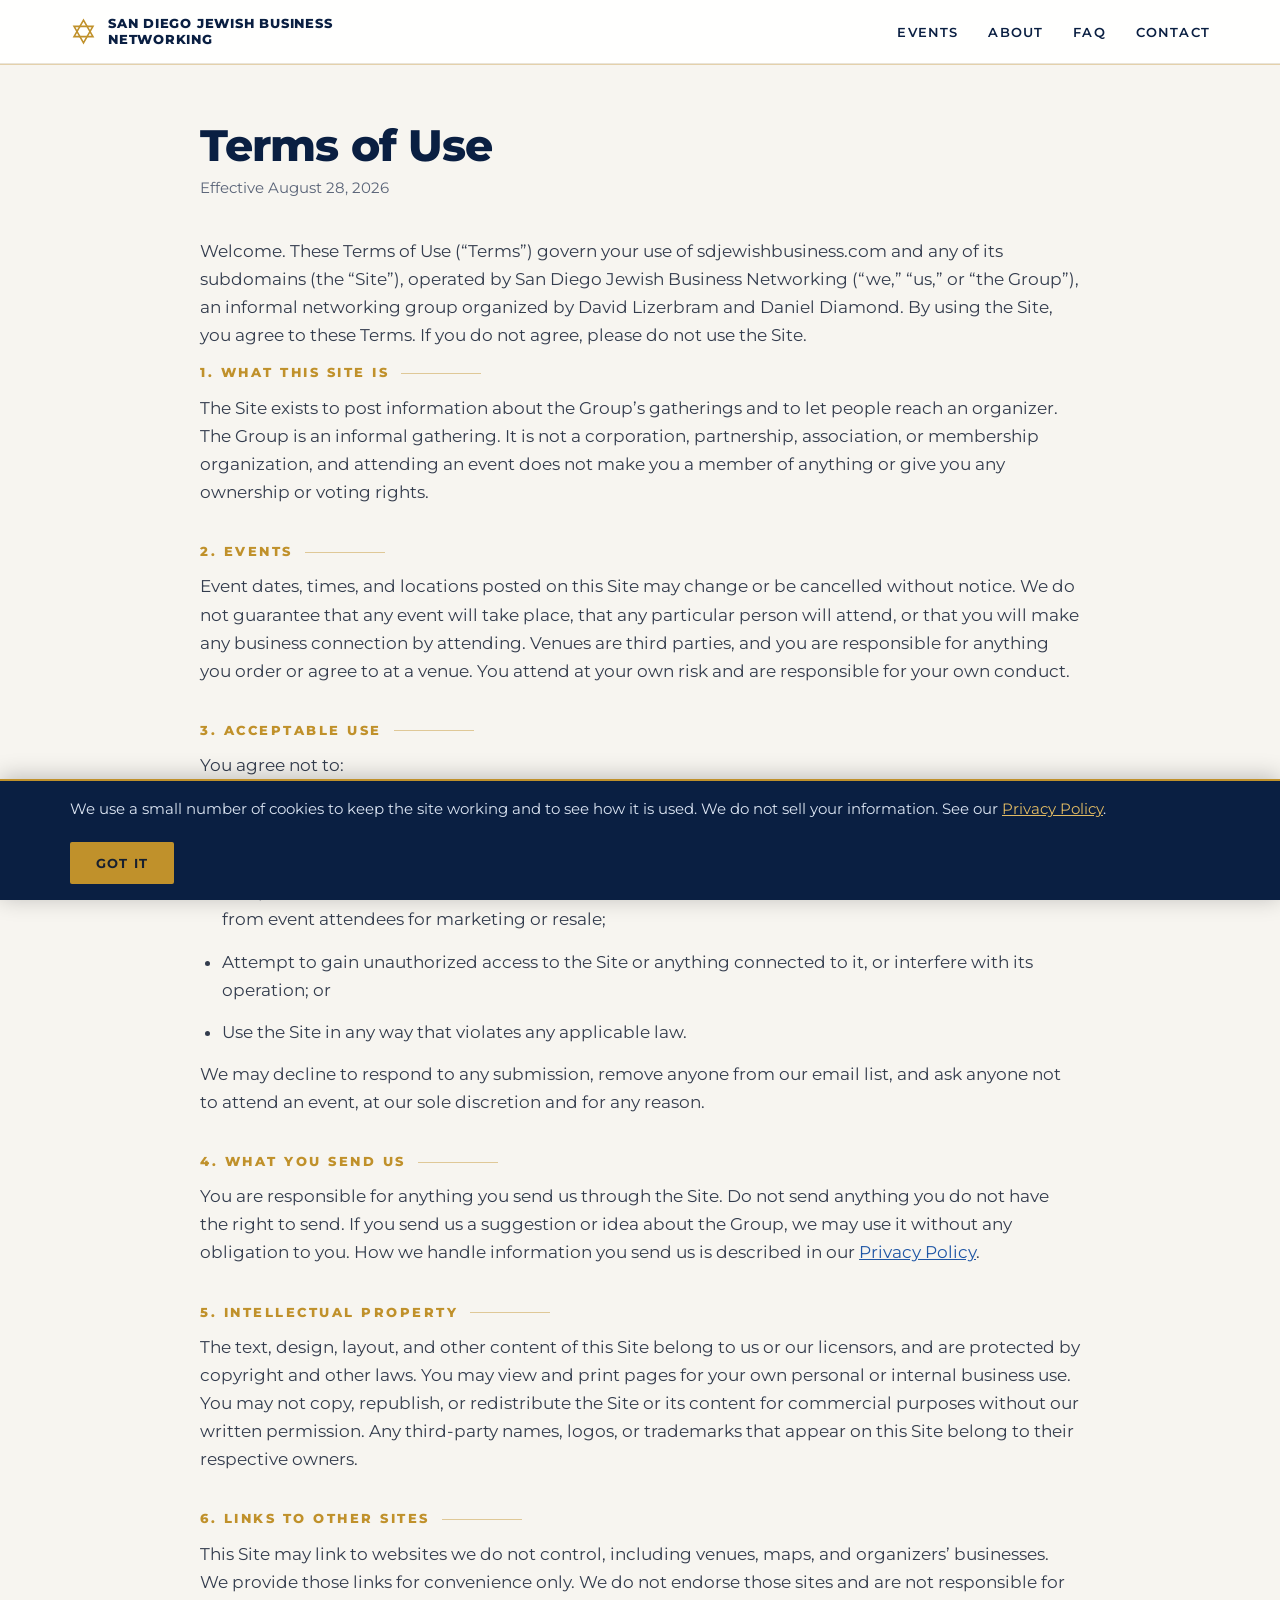
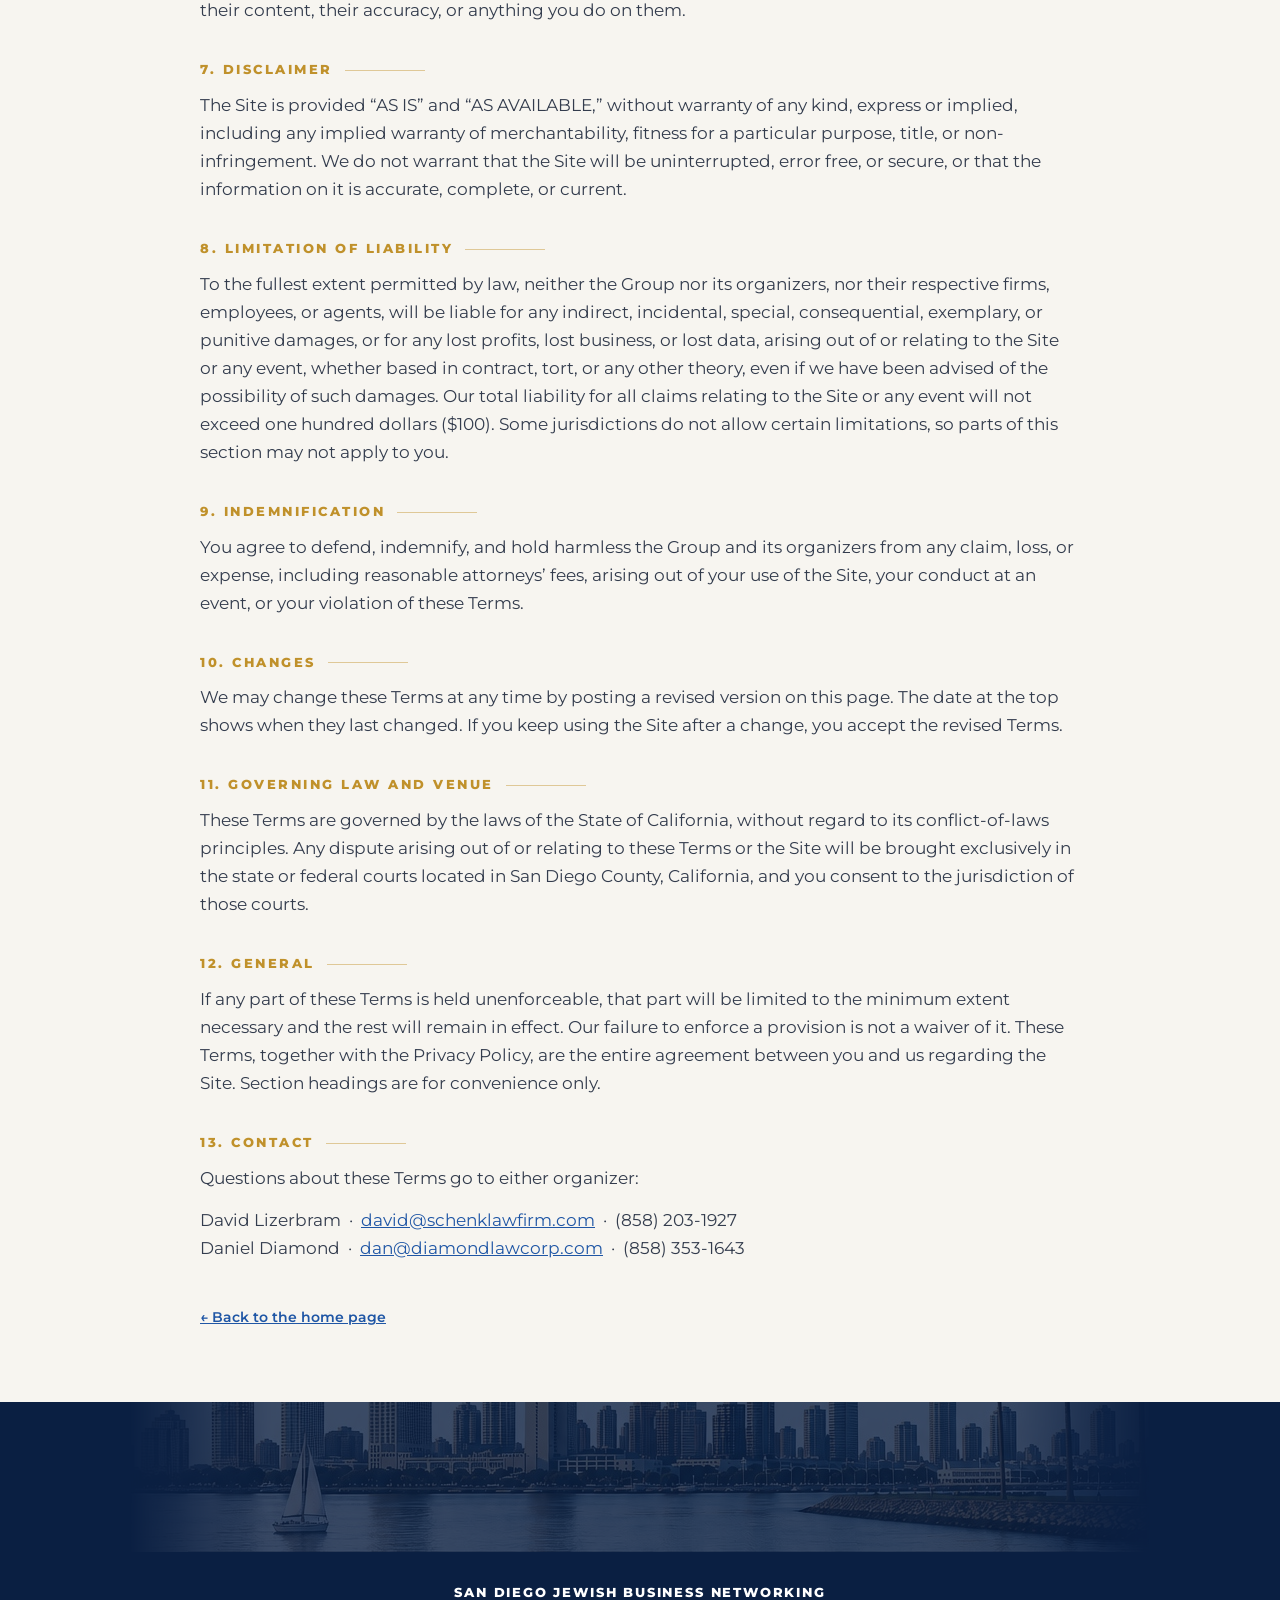
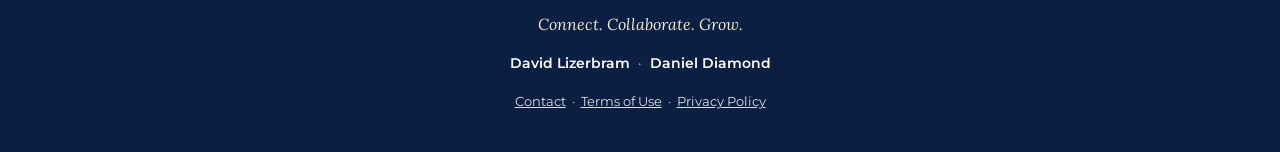
<file: terms.html>
<!doctype html>
<html lang="en">
<head>
<meta charset="utf-8">
<meta name="viewport" content="width=device-width, initial-scale=1">
<title>Terms of Use | San Diego Jewish Business Networking</title>
<meta name="description" content="The terms that govern use of the San Diego Jewish Business Networking website.">
<link rel="canonical" href="https://sdjewishbusiness.com/terms.html">
<meta property="og:title" content="San Diego Jewish Business Networking">
<meta property="og:description" content="Connect. Collaborate. Grow. A welcoming space for Jewish business professionals in San Diego.">
<meta property="og:type" content="website">
<meta property="og:url" content="https://sdjewishbusiness.com/terms.html">
<meta property="og:image" content="https://sdjewishbusiness.com/assets/sdjbn-flyer-2026-09-24-preview.jpg">
<link rel="preconnect" href="https://fonts.googleapis.com">
<link rel="preconnect" href="https://fonts.gstatic.com" crossorigin>
<link href="https://fonts.googleapis.com/css2?family=Montserrat:wght@400;600;700;800&family=Lora:ital,wght@0,400;0,500;1,400;1,500&display=swap" rel="stylesheet">
<link rel="stylesheet" href="/styles.css">
</head>
<body>

<header>
  <div class="wrap bar">
    <a class="brand" href="/">
      <svg viewBox="0 0 100 100" aria-hidden="true" fill="none" stroke="currentColor" stroke-width="6"><path d="M50 8 L85 69 L15 69 Z"/><path d="M50 92 L15 31 L85 31 Z"/></svg>
      <b>San Diego Jewish Business Networking</b>
    </a>
    <nav>
      <a href="/#events">Events</a>
      <a href="/#about">About</a>
      <a href="/#faq">FAQ</a>
      <a href="/contact.html">Contact</a>
    </nav>
  </div>
</header>
<main class="wrap legal">

<h1>Terms of Use</h1>
<p class="eff">Effective August 28, 2026</p>

<p>Welcome. These Terms of Use (“Terms”) govern your use of sdjewishbusiness.com and any of its subdomains (the “Site”), operated by San Diego Jewish Business Networking (“we,” “us,” or “the Group”), an informal networking group organized by David Lizerbram and Daniel Diamond. By using the Site, you agree to these Terms. If you do not agree, please do not use the Site.</p>

<h2>1. What this Site is</h2>
<p>The Site exists to post information about the Group’s gatherings and to let people reach an organizer. The Group is an informal gathering. It is not a corporation, partnership, association, or membership organization, and attending an event does not make you a member of anything or give you any ownership or voting rights.</p>

<h2>2. Events</h2>
<p>Event dates, times, and locations posted on this Site may change or be cancelled without notice. We do not guarantee that any event will take place, that any particular person will attend, or that you will make any business connection by attending. Venues are third parties, and you are responsible for anything you order or agree to at a venue. You attend at your own risk and are responsible for your own conduct.</p>

<h2>3. Acceptable use</h2>
<p>You agree not to:</p>
<ul>
  <li>Use the Site or the contact form to send spam, chain messages, or bulk solicitations;</li>
  <li>Use the Site to harass, threaten, defame, or discriminate against anyone;</li>
  <li>Scrape, harvest, or otherwise collect names, email addresses, or other information from the Site or from event attendees for marketing or resale;</li>
  <li>Attempt to gain unauthorized access to the Site or anything connected to it, or interfere with its operation; or</li>
  <li>Use the Site in any way that violates any applicable law.</li>
</ul>
<p>We may decline to respond to any submission, remove anyone from our email list, and ask anyone not to attend an event, at our sole discretion and for any reason.</p>

<h2>4. What you send us</h2>
<p>You are responsible for anything you send us through the Site. Do not send anything you do not have the right to send. If you send us a suggestion or idea about the Group, we may use it without any obligation to you. How we handle information you send us is described in our <a href="/privacy.html">Privacy Policy</a>.</p>

<h2>5. Intellectual property</h2>
<p>The text, design, layout, and other content of this Site belong to us or our licensors, and are protected by copyright and other laws. You may view and print pages for your own personal or internal business use. You may not copy, republish, or redistribute the Site or its content for commercial purposes without our written permission. Any third-party names, logos, or trademarks that appear on this Site belong to their respective owners.</p>

<h2>6. Links to other sites</h2>
<p>This Site may link to websites we do not control, including venues, maps, and organizers’ businesses. We provide those links for convenience only. We do not endorse those sites and are not responsible for their content, their accuracy, or anything you do on them.</p>

<h2>7. Disclaimer</h2>
<p>The Site is provided “AS IS” and “AS AVAILABLE,” without warranty of any kind, express or implied, including any implied warranty of merchantability, fitness for a particular purpose, title, or non-infringement. We do not warrant that the Site will be uninterrupted, error free, or secure, or that the information on it is accurate, complete, or current.</p>

<h2>8. Limitation of liability</h2>
<p>To the fullest extent permitted by law, neither the Group nor its organizers, nor their respective firms, employees, or agents, will be liable for any indirect, incidental, special, consequential, exemplary, or punitive damages, or for any lost profits, lost business, or lost data, arising out of or relating to the Site or any event, whether based in contract, tort, or any other theory, even if we have been advised of the possibility of such damages. Our total liability for all claims relating to the Site or any event will not exceed one hundred dollars ($100). Some jurisdictions do not allow certain limitations, so parts of this section may not apply to you.</p>

<h2>9. Indemnification</h2>
<p>You agree to defend, indemnify, and hold harmless the Group and its organizers from any claim, loss, or expense, including reasonable attorneys’ fees, arising out of your use of the Site, your conduct at an event, or your violation of these Terms.</p>

<h2>10. Changes</h2>
<p>We may change these Terms at any time by posting a revised version on this page. The date at the top shows when they last changed. If you keep using the Site after a change, you accept the revised Terms.</p>

<h2>11. Governing law and venue</h2>
<p>These Terms are governed by the laws of the State of California, without regard to its conflict-of-laws principles. Any dispute arising out of or relating to these Terms or the Site will be brought exclusively in the state or federal courts located in San Diego County, California, and you consent to the jurisdiction of those courts.</p>

<h2>12. General</h2>
<p>If any part of these Terms is held unenforceable, that part will be limited to the minimum extent necessary and the rest will remain in effect. Our failure to enforce a provision is not a waiver of it. These Terms, together with the Privacy Policy, are the entire agreement between you and us regarding the Site. Section headings are for convenience only.</p>

<h2>13. Contact</h2>
<p>Questions about these Terms go to either organizer:</p>
<p>David Lizerbram &nbsp;&middot;&nbsp; <a href="mailto:david@schenklawfirm.com">david@schenklawfirm.com</a> &nbsp;&middot;&nbsp; (858) 203-1927<br>
Daniel Diamond &nbsp;&middot;&nbsp; <a href="mailto:dan@diamondlawcorp.com">dan@diamondlawcorp.com</a> &nbsp;&middot;&nbsp; (858) 353-1643</p>

    <a class="back" href="/">&larr; Back to the home page</a>
</main>

<footer>
  <div class="fsky" aria-hidden="true"></div>
  <div class="wrap fbody">
    <div class="fbrand">San Diego Jewish Business Networking</div>
    <div class="ftag">Connect. Collaborate. Grow.</div>
    <div style="margin-top:14px">
      <a href="mailto:david@schenklawfirm.com">David Lizerbram</a> &nbsp;&middot;&nbsp;
      <a href="mailto:dan@diamondlawcorp.com">Daniel Diamond</a>
    </div>
    <div class="legal-links">
      <a href="/contact.html">Contact</a> &nbsp;&middot;&nbsp;
      <a href="/terms.html">Terms of Use</a> &nbsp;&middot;&nbsp;
      <a href="/privacy.html">Privacy Policy</a>
    </div>
  </div>
</footer>

<div id="cookie-notice" role="region" aria-label="Cookie notice">
  <div class="inner">
    <div>We use a small number of cookies to keep the site working and to see how it is used. We do not sell your information. See our <a href="/privacy.html">Privacy Policy</a>.</div>
    <button type="button" id="cookie-ok">Got it</button>
  </div>
</div>
<script>
(function(){
  var box=document.getElementById('cookie-notice');
  var ok=document.getElementById('cookie-ok');
  var KEY='sdjbn-cookie-notice';
  var seen=false;
  try{seen=localStorage.getItem(KEY)==='1';}catch(e){}
  if(!seen){box.classList.add('show');}
  ok.addEventListener('click',function(){
    box.classList.remove('show');
    try{localStorage.setItem(KEY,'1');}catch(e){}
  });
  var b=document.getElementById('copy-link'), n=document.getElementById('copied');
  if(b){
    b.addEventListener('click',function(){
      var done=function(){n.classList.add('show');setTimeout(function(){n.classList.remove('show');},2000);};
      if(navigator.clipboard&&navigator.clipboard.writeText){
        navigator.clipboard.writeText('https://sdjewishbusiness.com').then(done,function(){});
      }else{
        var t=document.createElement('textarea');t.value='https://sdjewishbusiness.com';
        document.body.appendChild(t);t.select();try{document.execCommand('copy');done();}catch(e){}
        document.body.removeChild(t);
      }
    });
  }
})();
</script>
</body>
</html>
</file>
<file: styles.css>
:root{
    --navy:#0a1f42;
    --navy-2:#12356b;
    --blue:#1f56a5;
    --blue-light:#5b8ad6;
    --gold:#c0912b;
    --gold-light:#e2bb63;
    --cream:#f7f5f0;
    --cream-2:#efeae0;
    --white:#fff;
    --ink:#1b2333;
    --muted:#5a6478;
    --line:#ddd7cb;
    --line-soft:#e9e4d9;
    --max:1140px;
    --shadow:0 1px 2px rgba(10,31,66,.04),0 8px 28px rgba(10,31,66,.07);
  }
  *{box-sizing:border-box}
  html{scroll-behavior:smooth}
  html,body{overflow-x:hidden}
  img,iframe{max-width:100%}
  body{
    margin:0;background:var(--cream);color:var(--ink);
    font-family:Montserrat,-apple-system,BlinkMacSystemFont,"Segoe UI",Helvetica,Arial,sans-serif;
    font-size:17px;line-height:1.65;-webkit-font-smoothing:antialiased;
  }
  .wrap{max-width:var(--max);margin:0 auto;padding:0 28px}
  a{color:var(--blue)}

  /* ---------- header ---------- */
  header{
    position:sticky;top:0;z-index:50;background:rgba(255,255,255,.94);
    backdrop-filter:saturate(180%) blur(10px);border-bottom:1px solid var(--line-soft);
    box-shadow:0 1px 0 rgba(192,145,43,.35);
  }
  .bar{display:flex;align-items:center;justify-content:space-between;gap:16px;padding:15px 0}
  .brand{display:flex;align-items:center;gap:11px;text-decoration:none;color:var(--navy)}
  .brand svg{width:27px;height:27px;flex:none;color:var(--gold)}
  .brand b{
    font-weight:800;letter-spacing:.06em;font-size:13px;line-height:1.25;
    text-transform:uppercase;max-width:240px;
  }
  @media(max-width:420px){.brand b{font-size:11px;max-width:190px}}
  nav a{
    text-decoration:none;color:var(--navy);font-weight:600;font-size:13px;
    letter-spacing:.09em;text-transform:uppercase;margin-left:26px;white-space:nowrap;
    padding-bottom:2px;border-bottom:2px solid transparent;
  }
  nav a:hover{color:var(--blue);border-bottom-color:var(--gold)}
  @media(max-width:760px){
    .bar{flex-direction:column;align-items:flex-start;gap:10px}
    nav{display:flex;flex-wrap:wrap}
    nav a{margin:0 18px 0 0;font-size:12px}
  }

  /* ---------- hero ---------- */
  .hero{
    position:relative;overflow:hidden;text-align:center;color:#fff;
    background:linear-gradient(170deg,#0a1f42 0%,#12356b 52%,#1b4382 100%);
    padding:84px 0 0;
  }
  .hero .star{
    position:absolute;left:50%;top:-70px;transform:translateX(-50%);
    width:520px;opacity:.055;color:#fff;pointer-events:none;
  }
  .hero .inner{position:relative;z-index:2;padding-bottom:64px}
  .kicker{
    font-weight:700;letter-spacing:.4em;text-transform:uppercase;
    color:var(--gold-light);font-size:clamp(13px,2.2vw,18px);margin:0 0 8px;
  }
  h1{
    font-weight:800;color:#fff;margin:0;
    font-size:clamp(36px,8vw,80px);line-height:1;letter-spacing:-.02em;
  }
  h1 .thin{
    display:block;font-weight:600;color:var(--blue-light);
    font-size:clamp(18px,4vw,40px);letter-spacing:.22em;margin-top:12px;
  }
  .tagline{
    font-family:Lora,Georgia,serif;font-size:clamp(19px,3vw,28px);color:#f4e9cf;
    margin:30px auto 0;display:flex;align-items:center;justify-content:center;
    gap:20px;max-width:640px;font-style:italic;
  }
  .tagline::before,.tagline::after{content:"";height:1px;background:var(--gold);flex:1;opacity:.7}
  .lede{max-width:620px;margin:26px auto 0;color:#c5d3e8;font-size:18px}
  .cta{display:flex;gap:14px;justify-content:center;flex-wrap:wrap;margin-top:36px}
  .btn{
    display:inline-block;text-decoration:none;font-weight:700;font-size:13.5px;
    letter-spacing:.09em;text-transform:uppercase;padding:16px 30px;border-radius:2px;
    transition:transform .12s ease,background .15s ease,color .15s ease,border-color .15s ease;
  }
  .btn:hover{transform:translateY(-1px)}
  .btn-gold{background:var(--gold);color:#17202f}
  .btn-gold:hover{background:var(--gold-light)}
  .btn-onnavy{border:1.5px solid rgba(255,255,255,.65);color:#fff}
  .btn-onnavy:hover{background:#fff;color:var(--navy)}
  .btn-primary{background:var(--navy);color:#fff}
  .btn-primary:hover{background:var(--blue)}
  .btn-ghost{border:1.5px solid var(--navy);color:var(--navy)}
  .btn-ghost:hover{background:var(--navy);color:#fff}
  .skyline-band{background:#1b4382;overflow:hidden}
  .skyline-band .sky{
    max-width:1024px;margin:0 auto;aspect-ratio:1024/262;position:relative;
    background:url(/assets/skyline.jpg) no-repeat center bottom;background-size:cover;
  }
  .skyline-band .sky::after{
    content:"";position:absolute;inset:0;pointer-events:none;
    background:
      linear-gradient(90deg,#1b4382 0%,rgba(27,67,130,.7) 5%,rgba(27,67,130,0) 20%,rgba(27,67,130,0) 80%,rgba(27,67,130,.7) 95%,#1b4382 100%),
      linear-gradient(180deg,#1b4382 0%,rgba(27,67,130,.92) 14%,rgba(27,67,130,.55) 34%,rgba(27,67,130,.18) 55%,rgba(27,67,130,0) 72%);
  }
  @media(max-width:1080px){
    .skyline-band .sky::after{
      background:linear-gradient(180deg,#1b4382 0%,rgba(27,67,130,.92) 14%,rgba(27,67,130,.5) 36%,rgba(27,67,130,0) 74%);
    }
  }

  /* ---------- sections ---------- */
  .band-white{background:var(--white)}
  .band-cream{background:var(--cream)}
  section{padding:70px 0}
  h2{
    font-size:12.5px;font-weight:800;letter-spacing:.24em;text-transform:uppercase;
    color:var(--gold);margin:0 0 10px;display:flex;align-items:center;gap:12px;
  }
  h2::after{content:"";height:1px;background:var(--gold);opacity:.45;flex:1;max-width:80px}
  .h2sub{
    font-family:Lora,Georgia,serif;font-size:clamp(27px,4.4vw,40px);color:var(--navy);
    margin:0 0 34px;line-height:1.2;font-weight:500;
  }
  .prose{color:var(--muted);max-width:68ch}
  .prose p{margin:0 0 16px}

  /* ---------- page grid + sidebar ---------- */
  .page-grid{display:grid;grid-template-columns:minmax(0,1fr) 300px;gap:44px;align-items:start}
  @media(max-width:940px){.page-grid{grid-template-columns:1fr;gap:0}}
  .col-main > section:first-child{padding-top:70px}
  .col-main > section{padding:56px 0}
  .col-main > section + section{border-top:1px solid var(--line-soft)}
  .side-col{padding:70px 0}
  @media(max-width:940px){.side-col{padding:0 0 60px}}

  /* ---------- event card ---------- */
  .event{
    background:var(--white);border:1px solid var(--line-soft);border-top:4px solid var(--gold);
    box-shadow:var(--shadow);padding:32px;display:grid;grid-template-columns:1fr 1fr;gap:28px;
  }
  @media(max-width:720px){.event{grid-template-columns:1fr;padding:26px}}
  .event .when{border-right:1px solid var(--line-soft);padding-right:28px}
  @media(max-width:720px){.event .when{border-right:0;border-bottom:1px solid var(--line-soft);padding:0 0 22px}}
  .day{font-weight:700;letter-spacing:.16em;text-transform:uppercase;color:var(--gold);font-size:12.5px}
  .date{font-weight:800;color:var(--navy);font-size:clamp(24px,3.4vw,31px);line-height:1.15;margin:4px 0 10px}
  .time{font-size:22px;font-weight:600;color:var(--ink)}
  .label{font-weight:700;letter-spacing:.16em;text-transform:uppercase;color:var(--gold);font-size:12.5px;margin-bottom:5px}
  .addr{color:var(--muted);line-height:1.55}
  .addr strong{color:var(--ink);font-weight:600}
  .banner{
    background:var(--navy);color:#f4e9cf;text-align:center;font-weight:700;
    letter-spacing:.09em;text-transform:uppercase;font-size:13.5px;padding:16px 20px;margin-top:16px;
  }
  .maplink{display:inline-block;margin-top:10px;font-size:14px;font-weight:600}

  /* ---------- flyer sidebar ---------- */
  .flyer-side{
    background:var(--white);border:1px solid var(--line-soft);box-shadow:var(--shadow);
    padding:22px;position:sticky;top:100px;
  }
  @media(max-width:940px){
    .flyer-side{position:static}
    .flyer-side img{max-width:320px;margin-left:auto;margin-right:auto}
    .flyer-side .btn{max-width:320px;margin-left:auto;margin-right:auto}
  }
  .flyer-side img{
    width:100%;height:auto;display:block;border:1px solid var(--line-soft);
    box-shadow:0 3px 18px rgba(10,31,66,.14);margin-bottom:18px;
  }
  .flyer-side h3{margin:0 0 6px;font-size:19px;color:var(--navy)}
  .flyer-side p{color:var(--muted);margin:0 0 16px;font-size:15px;line-height:1.55}
  .flyer-side .btn{display:block;text-align:center;padding:14px 16px;font-size:13px}
  .share{margin-top:20px;border-top:1px solid var(--line-soft);padding-top:16px}
  .share .label{margin-bottom:10px}
  .share-row{display:flex;flex-wrap:wrap;gap:7px}
  .share-row a,.share-row button{
    font-family:inherit;font-size:12.5px;font-weight:600;letter-spacing:.03em;
    text-decoration:none;color:var(--navy);background:var(--cream-2);
    border:1px solid var(--line);border-radius:2px;padding:9px 13px;cursor:pointer;
  }
  .share-row a:hover,.share-row button:hover{background:var(--gold);color:#17202f;border-color:var(--gold)}
  .copied{color:var(--gold);font-size:12.5px;font-weight:700;align-self:center;display:none}
  .copied.show{display:inline}

  /* ---------- faq ---------- */
  details{border-bottom:1px solid var(--line-soft);padding:18px 0}
  details:first-of-type{border-top:1px solid var(--line-soft)}
  summary{
    cursor:pointer;list-style:none;font-weight:600;color:var(--navy);font-size:18px;
    display:flex;justify-content:space-between;align-items:flex-start;gap:16px;
  }
  summary:hover{color:var(--blue)}
  summary::-webkit-details-marker{display:none}
  summary::after{content:"+";color:var(--gold);font-weight:700;font-size:24px;line-height:1;flex:none}
  details[open] summary::after{content:"\2013"}
  details p{color:var(--muted);margin:12px 0 0;max-width:68ch}

  /* ---------- contact ---------- */
  .organizers{display:grid;grid-template-columns:1fr 1fr;gap:20px;max-width:720px}
  @media(max-width:640px){.organizers{grid-template-columns:1fr}}
  .card{
    background:var(--white);border:1px solid var(--line-soft);box-shadow:var(--shadow);
    border-left:3px solid var(--gold);padding:26px;
  }
  .card h3{margin:0 0 4px;font-size:20px;color:var(--navy)}
  .card .role{color:var(--muted);font-size:14px;margin:0 0 14px;letter-spacing:.06em;text-transform:uppercase}
  .card a{display:block;font-weight:600;font-size:15px;margin-bottom:6px;overflow-wrap:anywhere}
  .contact-note{color:var(--muted);font-size:16px;margin:24px 0 20px;max-width:68ch}
  .contact-note.small{font-size:14px;margin:14px 0 0}

  /* ---------- form page ---------- */
  .formbox{background:var(--white);border:1px solid var(--line-soft);box-shadow:var(--shadow);padding:8px;max-width:664px}
  .formbox iframe{width:100%;height:900px;border:0;display:block}

  /* ---------- legal pages ---------- */
  .legal{padding:56px 0 72px;max-width:80ch}
  .legal h1{font-size:clamp(30px,5vw,44px);line-height:1.15;margin:0 0 6px;color:var(--navy)}
  .legal .eff{color:var(--muted);font-size:15px;margin:0 0 36px}
  .legal h2{font-size:12.5px;letter-spacing:.2em;margin:36px 0 10px}
  .legal h2:first-of-type{margin-top:0}
  .legal p,.legal li{color:#333c4d;margin:0 0 14px}
  .legal ul{padding-left:22px;margin:0 0 14px}
  .back{display:inline-block;margin-top:30px;font-weight:600;font-size:14px}

  /* ---------- footer ---------- */
  footer{
    background:var(--navy);color:#c2d0e6;padding:0 0 40px;text-align:center;font-size:14px;
    position:relative;
  }
  footer .fsky{max-width:1024px;margin:0 auto;aspect-ratio:1024/150;
    background:url(/assets/skyline.jpg) no-repeat center bottom;background-size:cover;
    opacity:.20;filter:grayscale(.35);
    -webkit-mask-image:linear-gradient(90deg,transparent 0%,#000 14%,#000 86%,transparent 100%);
    mask-image:linear-gradient(90deg,transparent 0%,#000 14%,#000 86%,transparent 100%);
  }

  footer .fbody{padding-top:30px}
  footer a{color:#fff;text-decoration:none;font-weight:600}
  footer a:hover{color:var(--gold-light)}
  footer .fbrand{
    color:#fff;font-weight:800;letter-spacing:.14em;text-transform:uppercase;
    font-size:13px;margin-bottom:8px;
  }
  footer .ftag{font-family:Lora,Georgia,serif;font-style:italic;color:#f4e9cf;font-size:16px}
  footer .legal-links{margin-top:16px;font-size:13px}
  footer .legal-links a{font-weight:400;text-decoration:underline;opacity:.85}

  /* ---------- cookie notice ---------- */
  #cookie-notice{
    position:fixed;left:0;right:0;bottom:0;z-index:100;display:none;
    background:var(--navy);color:#dbe4f2;padding:16px 20px;
    box-shadow:0 -2px 22px rgba(0,0,0,.24);border-top:2px solid var(--gold);
  }
  #cookie-notice.show{display:block}
  #cookie-notice .inner{
    max-width:var(--max);margin:0 auto;display:flex;align-items:center;
    justify-content:space-between;gap:20px;flex-wrap:wrap;font-size:15px;
  }
  #cookie-notice a{color:var(--gold-light);text-decoration:underline}
  #cookie-notice button{
    background:var(--gold);color:#17202f;border:0;border-radius:2px;cursor:pointer;
    font-family:inherit;font-weight:700;font-size:13px;letter-spacing:.09em;
    text-transform:uppercase;padding:13px 26px;flex:none;
  }
  #cookie-notice button:hover{background:var(--gold-light)}
</file>
